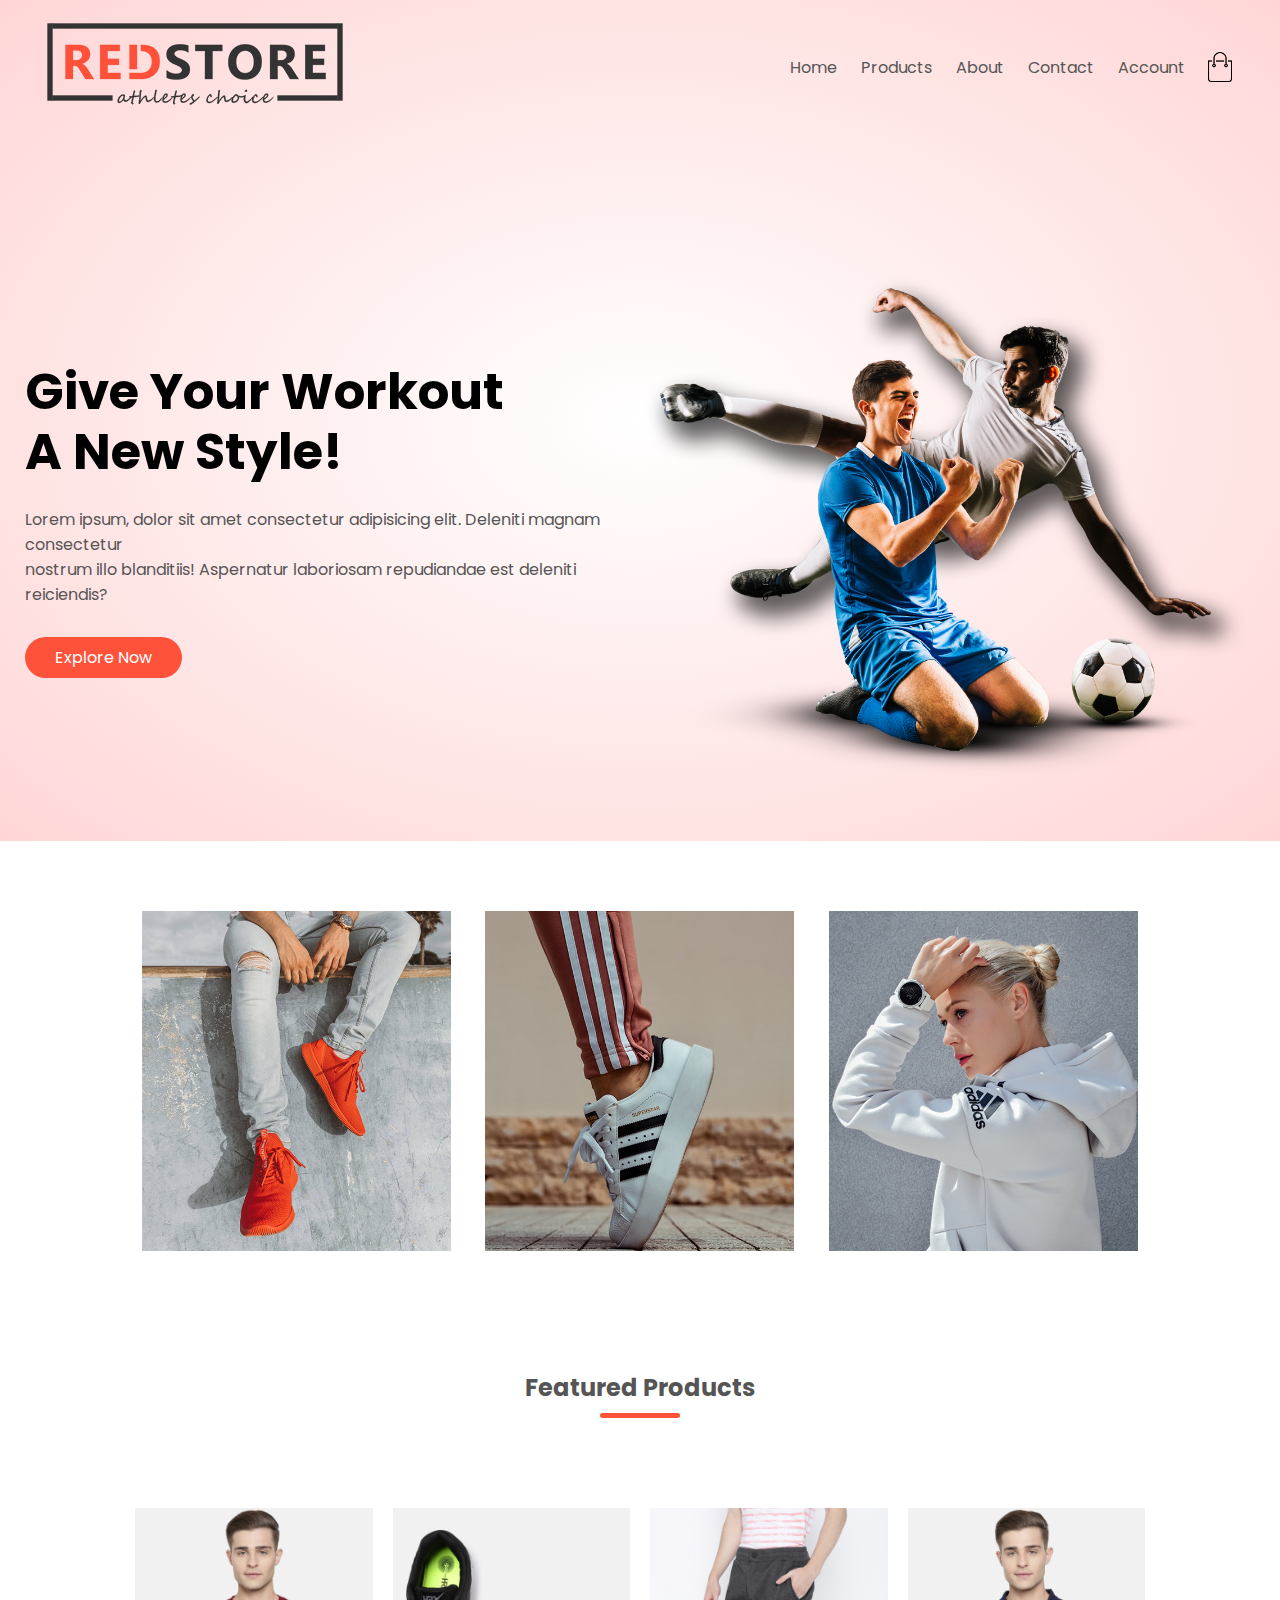
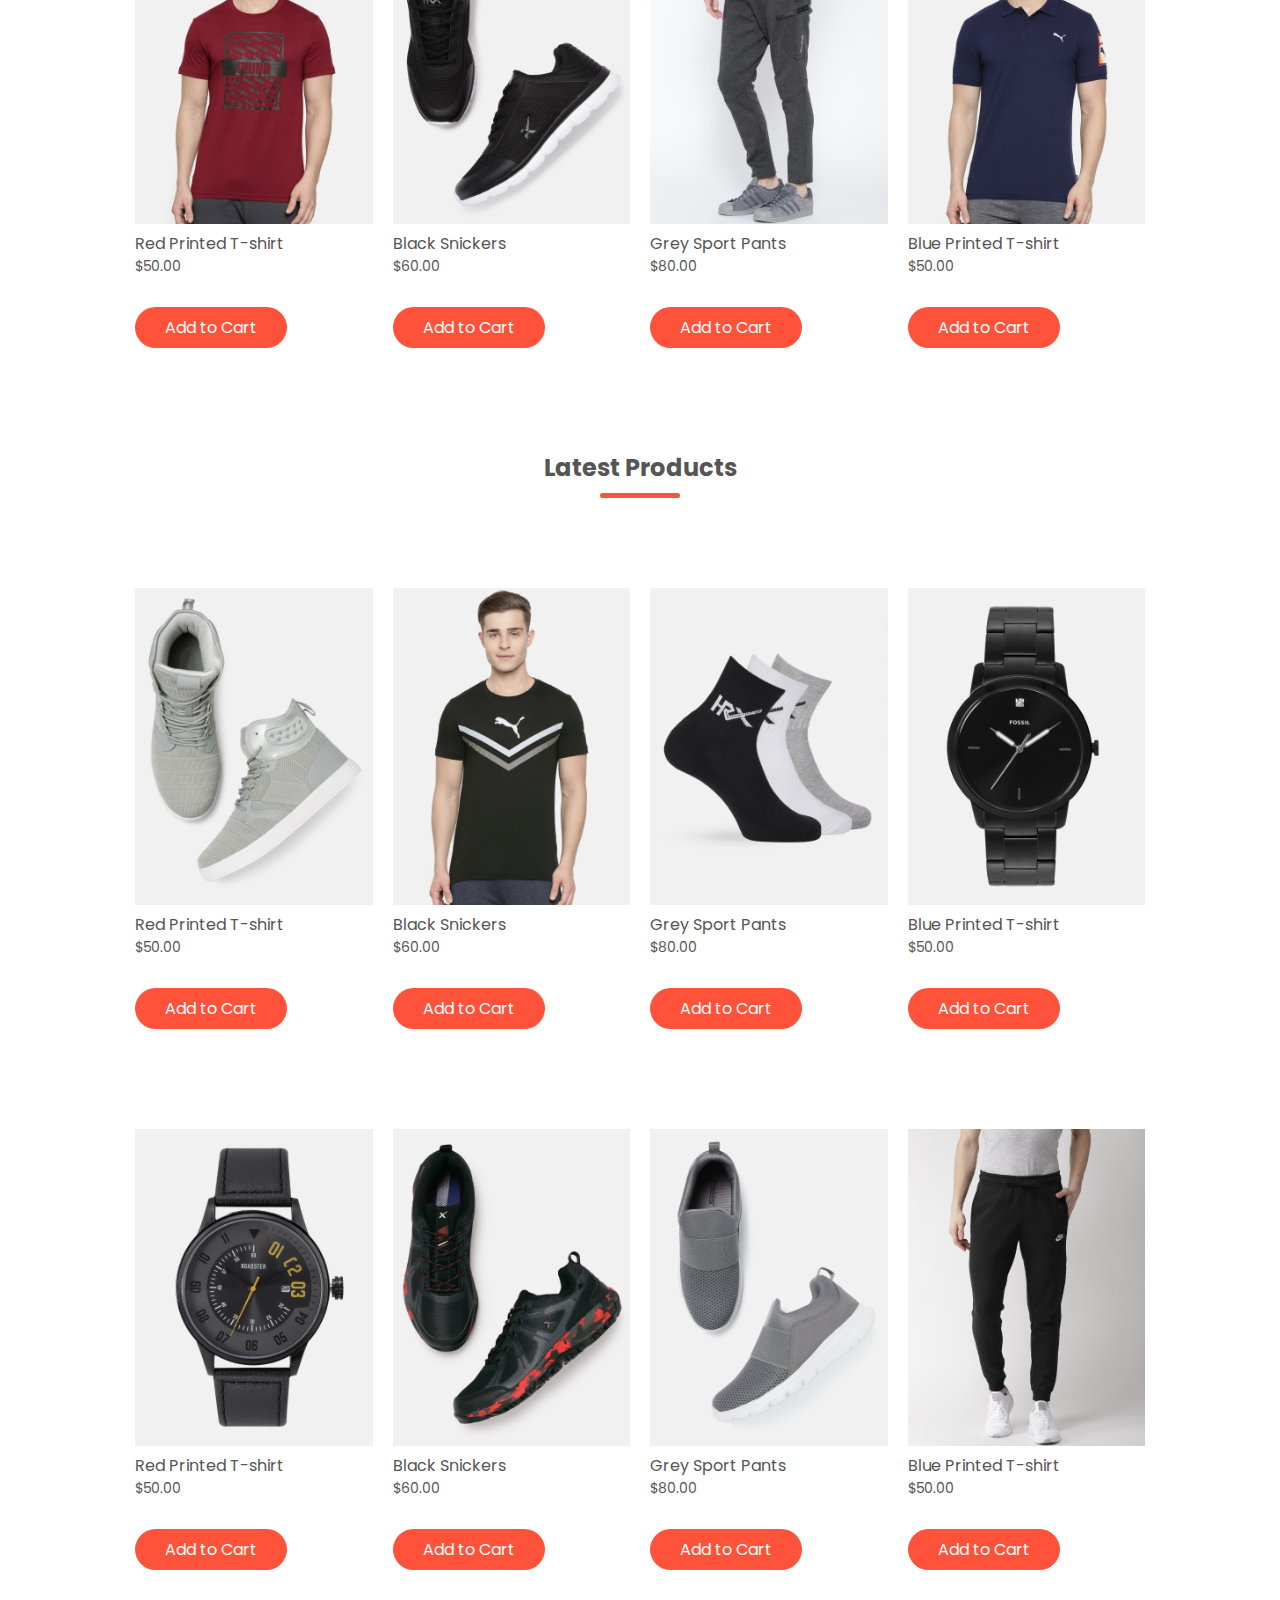
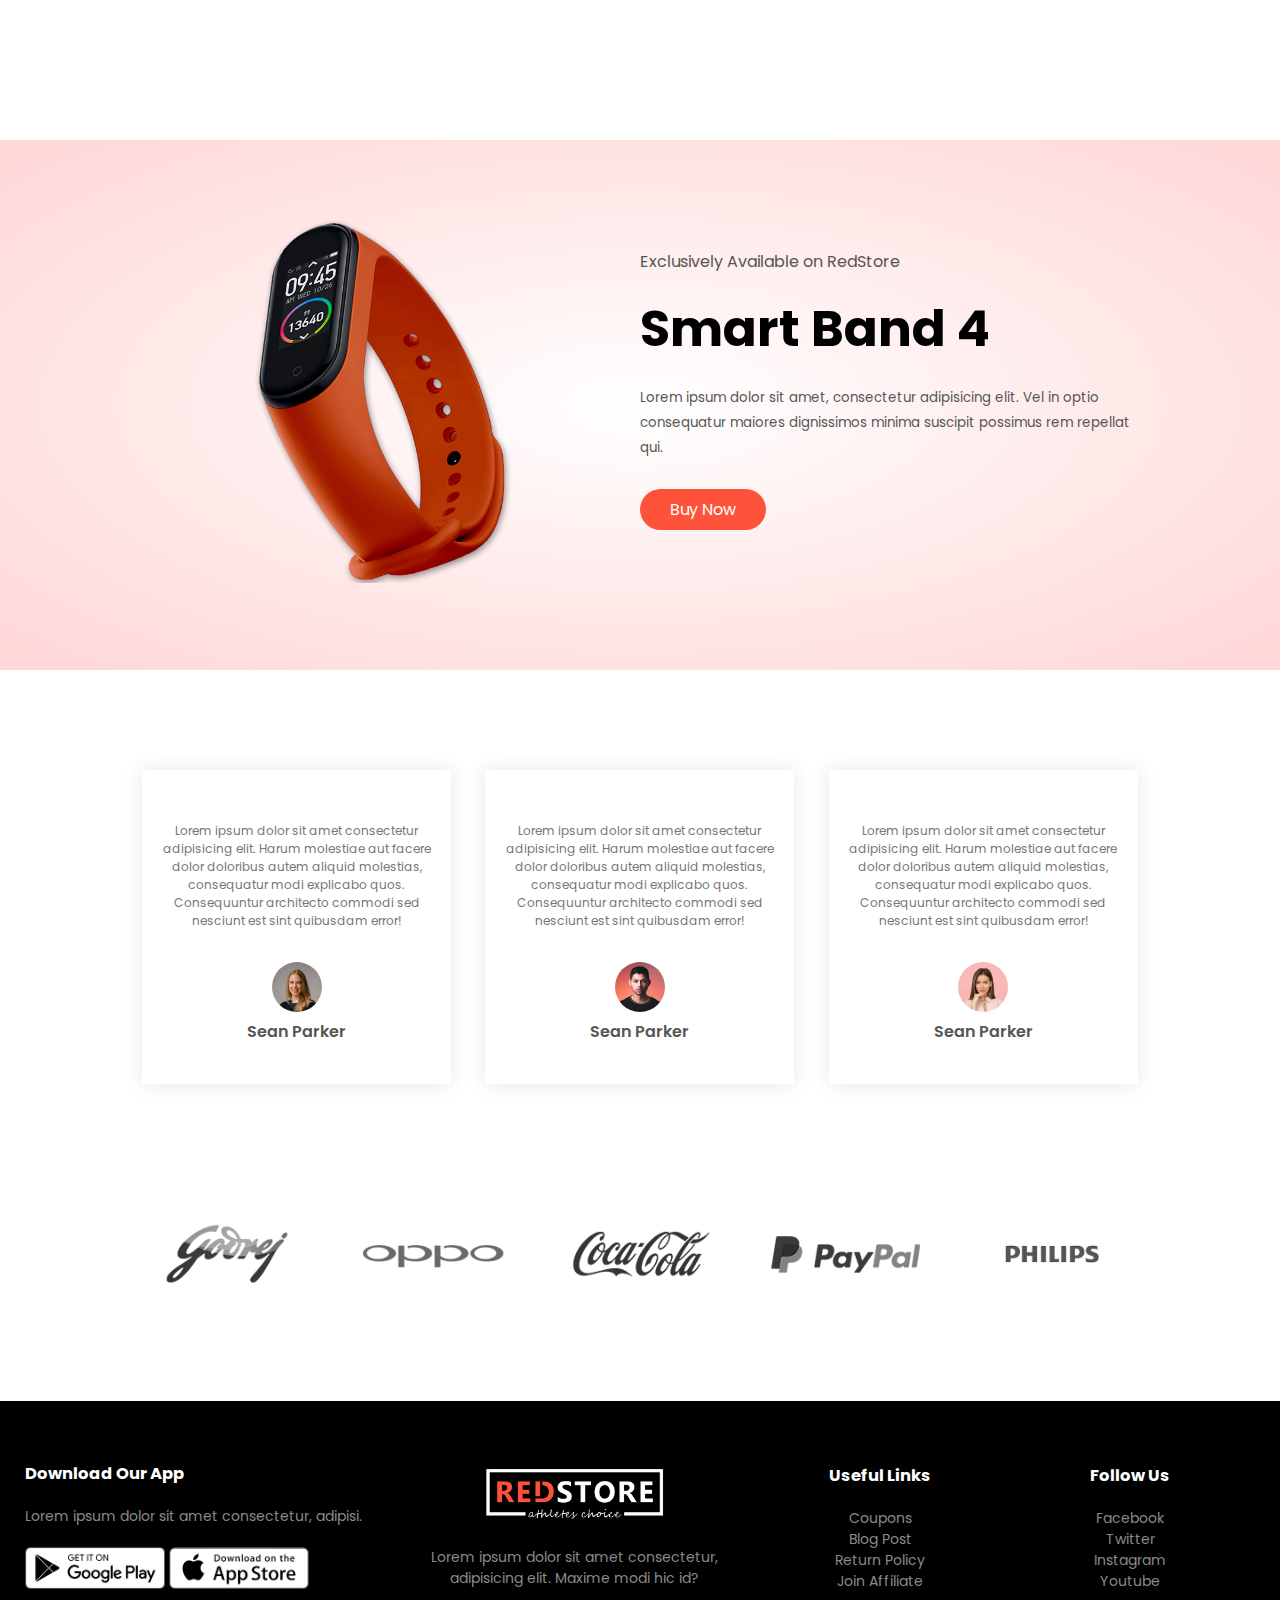
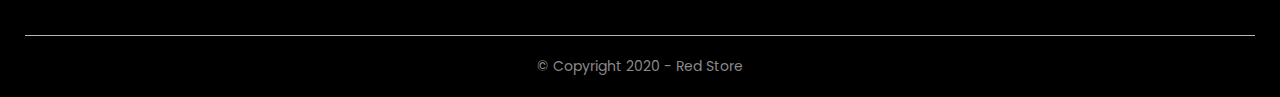
<file: red-store/index.html>
<!DOCTYPE html>
<html lang="en">
  <head>
    <meta charset="UTF-8" />
    <meta name="viewport" content="width=device-width, initial-scale=1.0" />
    <link
      rel="stylesheet"
      href="https://use.fontawesome.com/releases/v5.15.1/css/all.css"
      integrity="sha384-vp86vTRFVJgpjF9jiIGPEEqYqlDwgyBgEF109VFjmqGmIY/Y4HV4d3Gp2irVfcrp"
      crossorigin="anonymous"
    />
    <link rel="stylesheet" href="style.css" />
    <title>Red Store</title>
  </head>

  <body>
    <!-- Header section -->
    <header class="header">
      <div class="container">
        <!-- Navbar -->
        <div class="navbar">
          <div class="logo">
            <img src="img/logo.png" alt="" />
          </div>

          <nav>
            <ul id="menu-items">
              <li><a href="#">Home</a></li>
              <li><a href="#">Products</a></li>
              <li><a href="#">About</a></li>
              <li><a href="#">Contact</a></li>
              <li><a href="#">Account</a></li>
            </ul>
          </nav>

          <img src="img/cart.png" alt="" style="width: 30px; height: 30px" class="cart-logo" />
          <img src="img/menu.png" alt="" class="menu-icon" onclick="menuToggle();" />
        </div>

        <div class="row">
          <div class="col-2">
            <h1 id="h1">
              Give Your Workout<br />
              A New Style!
            </h1>
            <p>
              Lorem ipsum, dolor sit amet consectetur adipisicing elit. Deleniti magnam consectetur
              <br />
              nostrum illo blanditiis! Aspernatur laboriosam repudiandae est deleniti reiciendis?
            </p>
            <a href="#" class="btn">Explore Now <i class="fas fa-long-arrow-alt-right"></i></a>
          </div>

          <div class="col-2">
            <img src="img/image1.png" alt="" />
          </div>
        </div>
      </div>
    </header>

    <!-- Featured categories section -->
    <section class="categories">
      <div class="small-container">
        <div class="row">
          <div class="col-3">
            <img src="img/category-1.jpg" alt="" />
          </div>

          <div class="col-3">
            <img src="img/category-2.jpg" alt="" />
          </div>

          <div class="col-3">
            <img src="img/category-3.jpg" alt="" />
          </div>
        </div>
      </div>
    </section>

    <!-- Featured products section -->
    <section class="products">
      <div class="small-container">
        <h2 class="title">Featured Products</h2>

        <div class="row">
          <div class="col-4">
            <img src="img/product-1.jpg" alt="" />
            <h4>Red Printed T-shirt</h4>

            <div class="rating">
              <i class="fas fa-star"></i>
              <i class="fas fa-star"></i>
              <i class="fas fa-star"></i>
              <i class="fas fa-star"></i>
              <i class="far fa-star"></i>
            </div>
            <p>$50.00</p>
            <div class="cart-btn">
              <a href="#" class="btn">Add to Cart</a>
            </div>
          </div>

          <div class="col-4">
            <img src="img/product-2.jpg" alt="" />
            <h4>Black Snickers</h4>

            <div class="rating">
              <i class="fas fa-star"></i>
              <i class="fas fa-star"></i>
              <i class="fas fa-star-half-alt"></i>
              <i class="far fa-star"></i>
              <i class="far fa-star"></i>
            </div>
            <p>$60.00</p>
            <div class="cart-btn">
              <a href="#" class="btn">Add to Cart</a>
            </div>
          </div>

          <div class="col-4">
            <img src="img/product-3.jpg" alt="" />
            <h4>Grey Sport Pants</h4>

            <div class="rating">
              <i class="fas fa-star"></i>
              <i class="fas fa-star"></i>
              <i class="fas fa-star"></i>
              <i class="far fa-star"></i>
              <i class="far fa-star"></i>
            </div>
            <p>$80.00</p>
            <div class="cart-btn">
              <a href="#" class="btn">Add to Cart</a>
            </div>
          </div>

          <div class="col-4">
            <img src="img/product-4.jpg" alt="" />
            <h4>Blue Printed T-shirt</h4>

            <div class="rating">
              <i class="fas fa-star"></i>
              <i class="fas fa-star"></i>
              <i class="fas fa-star"></i>
              <i class="fas fa-star-half-alt"></i>
              <i class="far fa-star"></i>
            </div>
            <p>$50.00</p>
            <div class="cart-btn">
              <a href="#" class="btn">Add to Cart</a>
            </div>
          </div>
        </div>
      </div>
    </section>

    <!-- Latest products -->
    <section>
      <div class="small-container">
        <h2 class="title">Latest Products</h2>
        <div class="row">
          <div class="col-4">
            <img src="img/product-5.jpg" alt="" />
            <h4>Red Printed T-shirt</h4>

            <div class="rating">
              <i class="fas fa-star"></i>
              <i class="fas fa-star"></i>
              <i class="fas fa-star"></i>
              <i class="fas fa-star"></i>
              <i class="far fa-star"></i>
            </div>
            <p>$50.00</p>
            <div class="cart-btn">
              <a href="#" class="btn">Add to Cart</a>
            </div>
          </div>

          <div class="col-4">
            <img src="img/product-6.jpg" alt="" />
            <h4>Black Snickers</h4>

            <div class="rating">
              <i class="fas fa-star"></i>
              <i class="fas fa-star"></i>
              <i class="fas fa-star-half-alt"></i>
              <i class="far fa-star"></i>
              <i class="far fa-star"></i>
            </div>
            <p>$60.00</p>
            <div class="cart-btn">
              <a href="#" class="btn">Add to Cart</a>
            </div>
          </div>

          <div class="col-4">
            <img src="img/product-7.jpg" alt="" />
            <h4>Grey Sport Pants</h4>

            <div class="rating">
              <i class="fas fa-star"></i>
              <i class="fas fa-star"></i>
              <i class="fas fa-star"></i>
              <i class="far fa-star"></i>
              <i class="far fa-star"></i>
            </div>
            <p>$80.00</p>
            <div class="cart-btn">
              <a href="#" class="btn">Add to Cart</a>
            </div>
          </div>

          <div class="col-4">
            <img src="img/product-8.jpg" alt="" />
            <h4>Blue Printed T-shirt</h4>

            <div class="rating">
              <i class="fas fa-star"></i>
              <i class="fas fa-star"></i>
              <i class="fas fa-star"></i>
              <i class="fas fa-star-half-alt"></i>
              <i class="far fa-star"></i>
            </div>
            <p>$50.00</p>
            <div class="cart-btn">
              <a href="#" class="btn">Add to Cart</a>
            </div>
          </div>
        </div>

        <div class="row">
          <div class="col-4">
            <img src="img/product-9.jpg" alt="" />
            <h4>Red Printed T-shirt</h4>

            <div class="rating">
              <i class="fas fa-star"></i>
              <i class="fas fa-star"></i>
              <i class="fas fa-star"></i>
              <i class="fas fa-star"></i>
              <i class="far fa-star"></i>
            </div>
            <p>$50.00</p>
            <div class="cart-btn">
              <a href="#" class="btn">Add to Cart</a>
            </div>
          </div>

          <div class="col-4">
            <img src="img/product-10.jpg" alt="" />
            <h4>Black Snickers</h4>

            <div class="rating">
              <i class="fas fa-star"></i>
              <i class="fas fa-star"></i>
              <i class="fas fa-star-half-alt"></i>
              <i class="far fa-star"></i>
              <i class="far fa-star"></i>
            </div>
            <p>$60.00</p>
            <div class="cart-btn">
              <a href="#" class="btn">Add to Cart</a>
            </div>
          </div>

          <div class="col-4">
            <img src="img/product-11.jpg" alt="" />
            <h4>Grey Sport Pants</h4>

            <div class="rating">
              <i class="fas fa-star"></i>
              <i class="fas fa-star"></i>
              <i class="fas fa-star"></i>
              <i class="far fa-star"></i>
              <i class="far fa-star"></i>
            </div>
            <p>$80.00</p>
            <div class="cart-btn">
              <a href="#" class="btn">Add to Cart</a>
            </div>
          </div>

          <div class="col-4">
            <img src="img/product-12.jpg" alt="" />
            <h4>Blue Printed T-shirt</h4>

            <div class="rating">
              <i class="fas fa-star"></i>
              <i class="fas fa-star"></i>
              <i class="fas fa-star"></i>
              <i class="fas fa-star-half-alt"></i>
              <i class="far fa-star"></i>
            </div>
            <p>$50.00</p>
            <div class="cart-btn">
              <a href="#" class="btn">Add to Cart</a>
            </div>
          </div>
        </div>
      </div>
    </section>

    <!-- Offer section -->
    <section class="offer">
      <div class="small-container">
        <div class="row">
          <div class="col-2">
            <img src="img/exclusive.png" alt="" class="offer-img" />
          </div>

          <div class="col-2">
            <p>Exclusively Available on RedStore</p>
            <h1>Smart Band 4</h1>
            <small>
              Lorem ipsum dolor sit amet, consectetur adipisicing elit. Vel in optio consequatur
              maiores dignissimos minima suscipit possimus rem repellat qui.
            </small>
            <br />
            <a href="#" class="btn">Buy Now <i class="fas fa-long-arrow-alt-right"></i></a>
          </div>
        </div>
      </div>
    </section>

    <!-- Testimonials section -->
    <section class="testimonial">
      <div class="small-container">
        <div class="row">
          <div class="col-3">
            <i class="fas fa-quote-left"></i>
            <p>
              Lorem ipsum dolor sit amet consectetur adipisicing elit. Harum molestiae aut facere
              dolor doloribus autem aliquid molestias, consequatur modi explicabo quos. Consequuntur
              architecto commodi sed nesciunt est sint quibusdam error!
            </p>
            <div class="rating">
              <i class="fas fa-star"></i>
              <i class="fas fa-star"></i>
              <i class="fas fa-star"></i>
              <i class="fas fa-star-half-alt"></i>
              <i class="far fa-star"></i>
            </div>
            <img src="img/user-1.png" alt="" />
            <h3>Sean Parker</h3>
          </div>

          <div class="col-3">
            <i class="fas fa-quote-left"></i>
            <p>
              Lorem ipsum dolor sit amet consectetur adipisicing elit. Harum molestiae aut facere
              dolor doloribus autem aliquid molestias, consequatur modi explicabo quos. Consequuntur
              architecto commodi sed nesciunt est sint quibusdam error!
            </p>
            <div class="rating">
              <i class="fas fa-star"></i>
              <i class="fas fa-star"></i>
              <i class="fas fa-star"></i>
              <i class="fas fa-star-half-alt"></i>
              <i class="far fa-star"></i>
            </div>
            <img src="img/user-2.png" alt="" />
            <h3>Sean Parker</h3>
          </div>

          <div class="col-3">
            <i class="fas fa-quote-left"></i>
            <p>
              Lorem ipsum dolor sit amet consectetur adipisicing elit. Harum molestiae aut facere
              dolor doloribus autem aliquid molestias, consequatur modi explicabo quos. Consequuntur
              architecto commodi sed nesciunt est sint quibusdam error!
            </p>
            <div class="rating">
              <i class="fas fa-star"></i>
              <i class="fas fa-star"></i>
              <i class="fas fa-star"></i>
              <i class="fas fa-star-half-alt"></i>
              <i class="far fa-star"></i>
            </div>
            <img src="img/user-3.png" alt="" />
            <h3>Sean Parker</h3>
          </div>
        </div>
      </div>
    </section>

    <!-- Brands section -->
    <section class="brands">
      <div class="small-container">
        <div class="row">
          <div class="col-5">
            <img src="img/logo-godrej.png" alt="" />
          </div>

          <div class="col-5">
            <img src="img/logo-oppo.png" alt="" />
          </div>

          <div class="col-5">
            <img src="img/logo-coca-cola.png" alt="" />
          </div>

          <div class="col-5">
            <img src="img/logo-paypal.png" alt="" />
          </div>

          <div class="col-5">
            <img src="img/logo-philips.png" alt="" />
          </div>
        </div>
      </div>
    </section>

    <!-- Footer -->
    <footer class="footer">
      <div class="container">
        <div class="row">
          <div class="footer-col-1">
            <h3>Download Our App</h3>
            <p>Lorem ipsum dolor sit amet consectetur, adipisi.</p>

            <div class="app-logo">
              <img src="img/play-store.png" alt="" />
              <img src="img/app-store.png" alt="" />
            </div>
          </div>

          <div class="footer-col-2">
            <img src="img/logo-white.png" alt="" />
            <p>Lorem ipsum dolor sit amet consectetur, adipisicing elit. Maxime modi hic id?</p>
          </div>

          <div class="footer-col-3">
            <h3>Useful Links</h3>
            <ul>
              <li>Coupons</li>
              <li>Blog Post</li>
              <li>Return Policy</li>
              <li>Join Affiliate</li>
            </ul>
          </div>

          <div class="footer-col-4">
            <h3>Follow Us</h3>
            <ul>
              <li>Facebook</li>
              <li>Twitter</li>
              <li>Instagram</li>
              <li>Youtube</li>
            </ul>
          </div>
        </div>

        <hr />
        <p class="copyright">&copy; Copyright 2020 - Red Store</p>
      </div>
    </footer>

    <!-- Js for toggle menu -->
    <script>
      let menuItems = document.getElementById("menu-items");
      let h1 = document.getElementById("h1");

      menuItems.style.maxHeight = "0px";

      function menuToggle() {
        if (menuItems.style.maxHeight == "0px") {
          menuItems.style.maxHeight = "200px";
          h1.style.paddingTop = "100px";
        } else {
          menuItems.style.maxHeight = "0px";
          h1.style.paddingTop = "0px";
        }
      }
    </script>
  </body>
</html>
</file>
<file: red-store/style.css>
@import url("https://fonts.googleapis.com/css2?family=Poppins:wght@300;400;500;600;700&display=swap");

* {
  margin: 0;
  padding: 0;
  box-sizing: border-box;
}

body {
  font-family: "Poppins", sans-serif;
}

a {
  text-decoration: none;
  color: #555;
}

ul {
  list-style-type: none;
}

p,
small {
  color: #555;
}

h4 {
  color: #555;
  font-weight: normal;
}

.navbar {
  display: flex;
  align-items: center;
  padding: 20px;
}

nav {
  flex: 1;
  text-align: right;
}

nav ul {
  display: inline-block;
}

nav ul li {
  display: inline-block;
  margin-right: 20px;
}
nav ul li a {
  transition: all 0.5s;
}

nav ul li a:hover {
  color: #ff523b;
}

img {
  width: 100%;
}

.container {
  max-width: 1300px;
  margin: auto;
  padding: 0 25px;
}

.row {
  display: flex;
  justify-content: space-around;
  align-items: center;
  flex-wrap: wrap;
}

.col-2 {
  flex-basis: 50%;
  min-width: 300px;
}

.col-2 img {
  max-width: 100%;
  padding: 50px 0;
}

.col-2 h1 {
  font-size: 50px;
  line-height: 60px;
  margin: 25px 0;
}

.btn {
  display: inline-block;
  background: #ff523b;
  color: #fff;
  padding: 8px 30px;
  margin: 30px 0;
  border-radius: 30px;
  transition: background 0.5s ease-in-out;
}

.btn:hover {
  background: #563434;
}

.cart-btn {
  text-align: left;
}

.header {
  background: radial-gradient(#fff, #ffd6d6);
}

.header .row {
  margin-top: 70px;
}

.categories {
  margin: 70px 0;
}

.col-3 {
  flex-basis: 30%;
  min-width: 250px;
  margin-bottom: 30px;
}

.col-3 img {
  width: 100%;
}

.small-container {
  max-width: 1080px;
  margin: auto;
  padding: 0 25px;
}

.col-4 {
  flex-basis: 25%;
  padding: 10px;
  min-width: 200px;
  margin-bottom: 50px;
  transition: transform 0.5s;
}

.title {
  text-align: center;
  margin: 0 auto 80px;
  position: relative;
  line-height: 60px;
  color: #555;
  transition: opacity 0.5s;
}

.title::after {
  content: "";
  background: #ff523b;
  width: 80px;
  height: 5px;
  border-radius: 5px;
  position: absolute;
  bottom: 0;
  left: 50%;
  transform: translateX(-50%);
}

.title:hover::after {
  opacity: 0.5;
}

.col-4 p {
  font-size: 14px;
}

.rating i {
  color: #ff523b;
}

.col-4:hover {
  transform: translateY(-5px);
}

.offer {
  background: radial-gradient(#fff, #ffd6d6);
  margin-top: 80px;
  padding: 30px 0;
}

.col-2 .offer-img {
  padding: 50px;
}

.testimonial {
  padding-top: 100px;
}

.testimonial .col-3 {
  text-align: center;
  padding: 40px 20px;
  box-shadow: 0 0 20px 0 rgba(0, 0, 0, 0.1);
  cursor: pointer;
  transition: transform 0.5s;
}

.testimonial .col-3 img {
  width: 50px;
  margin-top: 20px;
  border-radius: 50%;
}

.testimonial .col-3:hover {
  transform: translateY(-10px);
}

.fas.fa-quote-left {
  font-size: 34px;
  color: #ff523b;
}

.testimonial .col-3 p {
  font-size: 12px;
  margin: 12px 0;
  color: #777;
}

.testimonial .col-3 h3 {
  font-weight: 600;
  color: #555;
  font-size: 16px;
}

.brands {
  margin: 100px auto;
}

.col-5 {
  width: 160px;
}

.col-5 img {
  cursor: pointer;
  filter: grayscale(100%);
  transition: filter 0.5s;
}

.col-5 img:hover {
  filter: grayscale(0);
}

.footer {
  background: #000;
  color: #8a8a8a;
  font-size: 14px;
  padding: 60px 0 20px;
}

.footer p {
  color: #8a8a8a;
}

.footer h3 {
  color: #fff;
  margin-bottom: 20px;
}

.footer-col-1,
.footer-col-2,
.footer-col-3,
.footer-col-4 {
  min-width: 250px;
  margin-bottom: 20px;
}

.footer-col-1 {
  flex-basis: 30%;
  text-align: left;
}

.footer-col-2 {
  flex: 1;
  text-align: center;
}

.footer-col-2 img {
  width: 180px;
  margin-bottom: 20px;
}

.footer-col-3,
.footer-col-4 {
  flex-basis: 12%;
  text-align: center;
}

.app-logo {
  margin-top: 20px;
}

.app-logo img {
  width: 140px;
}

.footer hr {
  border: none;
  background: #b5b5b5;
  height: 1px;
  margin: 20px 0;
}

.copyright {
  text-align: center;
}

.menu-icon {
  width: 28px;
  margin-left: 20px;
  cursor: pointer;
  display: none;
}

/* Media queries */
@media (max-width: 800px) {
  .menu-icon {
    display: block;
  }
  nav ul {
    position: absolute;
    top: 120px;
    left: 0;
    background: #333;
    width: 100%;
    overflow: hidden;
    transition: max-height 0.5s;
  }
  nav ul li {
    display: block;
    margin-right: 50px;
    margin-top: 10px;
    margin-bottom: 10px;
  }
  nav ul li a {
    color: #fff;
  }
  .header h1 {
    transition: padding-top 0.5s;
  }
}

@media (max-width: 600px) {
  .row {
    text-align: center;
  }
  .col-2,
  .col-3,
  .col-4 {
    flex-basis: 100%;
  }
  .cart-logo {
    display: none;
  }
  .footer-col-1 {
    text-align: center;
  }
  .footer-col-3,
  .footer-col-4 {
    display: none;
  }
}
</file>
